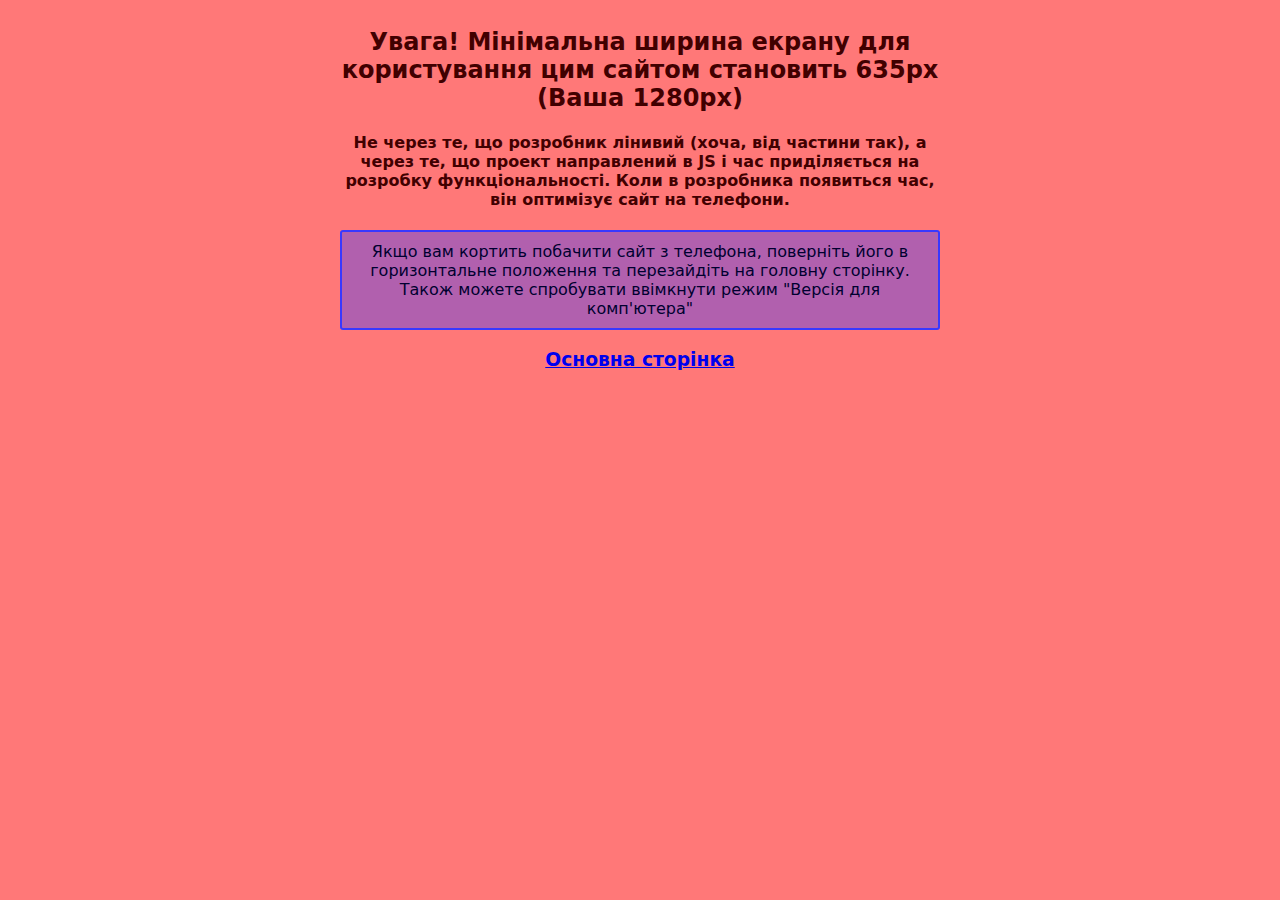
<file: smallscreen.html>
<!DOCTYPE html>
<html lang="en">
<head>
  <meta charset="UTF-8">
  <meta name="viewport" content="width=device-width, initial-scale=1.0">

  <style>
    body{
      font-family: system-ui, -apple-system, BlinkMacSystemFont, 'Segoe UI', Roboto, Oxygen, Ubuntu, Cantarell, 'Open Sans', 'Helvetica Neue', sans-serif;
      background-color: rgb(255, 120, 120);
      color: rgb(65, 0, 0);
      display: flex;
      justify-content: center;
      & center{
        max-width: 600px;
      }
      .info{
        color: #000030;
        padding: 10px;
        border: 2px solid #3838ff;
        border-radius: 3px;
        background-color: hsl(240, 100%, 62%, 0.4);
      }
    }
  </style>

  <title>Err</title>
</head>
<body>
  <center>
  <h2>Увага! Мінімальна ширина екрану для користування цим сайтом становить <strong>635px</strong>  (Ваша <span id="usrWidth"></span>)</h2>
  <h4>Не через те, що розробник лінивий (хоча, від частини так), а через те, що проект направлений в JS і час приділяється на розробку функціональності. Коли в розробника появиться час, він оптимізує сайт на телефони.</h4>
  <div class="info">Якщо вам кортить побачити сайт з телефона, поверніть його в горизонтальне положення та перезайдіть на головну сторінку. Також можете спробувати ввімкнути режим "Версія для комп'ютера"</div>
  <h3><a href="/index.html">Основна сторінка</a></h3>
</center>
<script>
  const screenWidth = window.innerWidth;
  document.getElementById("usrWidth").textContent = `${window.innerWidth}px`;
</script>
</body>
</html>
</file>
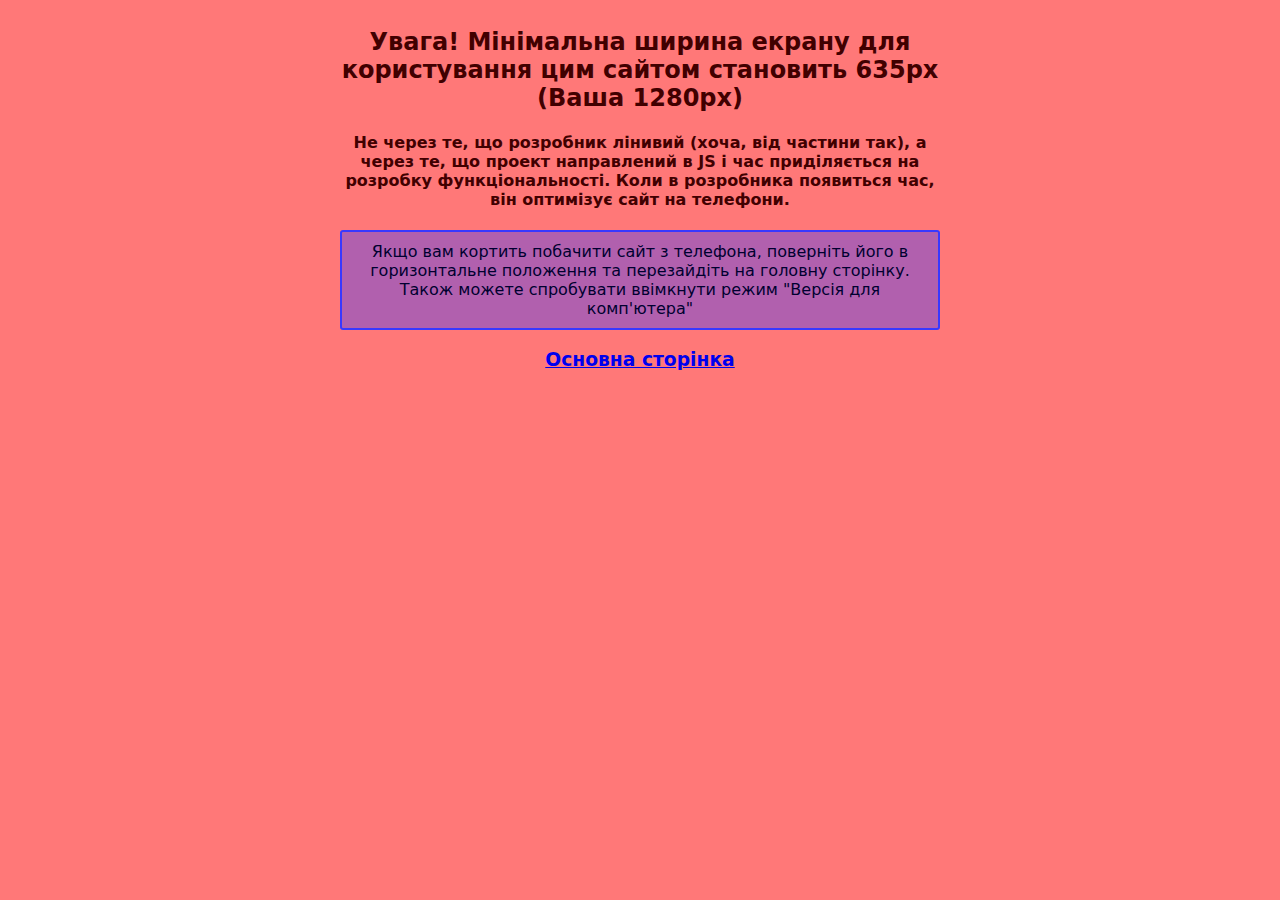
<file: pages/smallscreen.html>
<!DOCTYPE html>
<html lang="en">
<head>
  <meta charset="UTF-8">
  <meta name="viewport" content="width=device-width, initial-scale=1.0">

  <style>
    body{
      font-family: system-ui, -apple-system, BlinkMacSystemFont, 'Segoe UI', Roboto, Oxygen, Ubuntu, Cantarell, 'Open Sans', 'Helvetica Neue', sans-serif;
      background-color: rgb(255, 120, 120);
      color: rgb(65, 0, 0);
      display: flex;
      justify-content: center;
      & center{
        max-width: 600px;
      }
      .info{
        color: #000030;
        padding: 10px;
        border: 2px solid #3838ff;
        border-radius: 3px;
        background-color: hsl(240, 100%, 62%, 0.4);
      }
    }
  </style>

  <title>Err</title>
</head>
<body>
  <center>
  <h2>Увага! Мінімальна ширина екрану для користування цим сайтом становить <strong>635px</strong>  (Ваша <span id="usrWidth"></span>)</h2>
  <h4>Не через те, що розробник лінивий (хоча, від частини так), а через те, що проект направлений в JS і час приділяється на розробку функціональності. Коли в розробника появиться час, він оптимізує сайт на телефони.</h4>
  <div class="info">Якщо вам кортить побачити сайт з телефона, поверніть його в горизонтальне положення та перезайдіть на головну сторінку. Також можете спробувати ввімкнути режим "Версія для комп'ютера"</div>
  <h3><a href="../index.html">Основна сторінка</a></h3>
</center>
<script>
  const screenWidth = window.innerWidth;
  document.getElementById("usrWidth").textContent = `${window.innerWidth}px`;
</script>
</body>
</html>
</file>
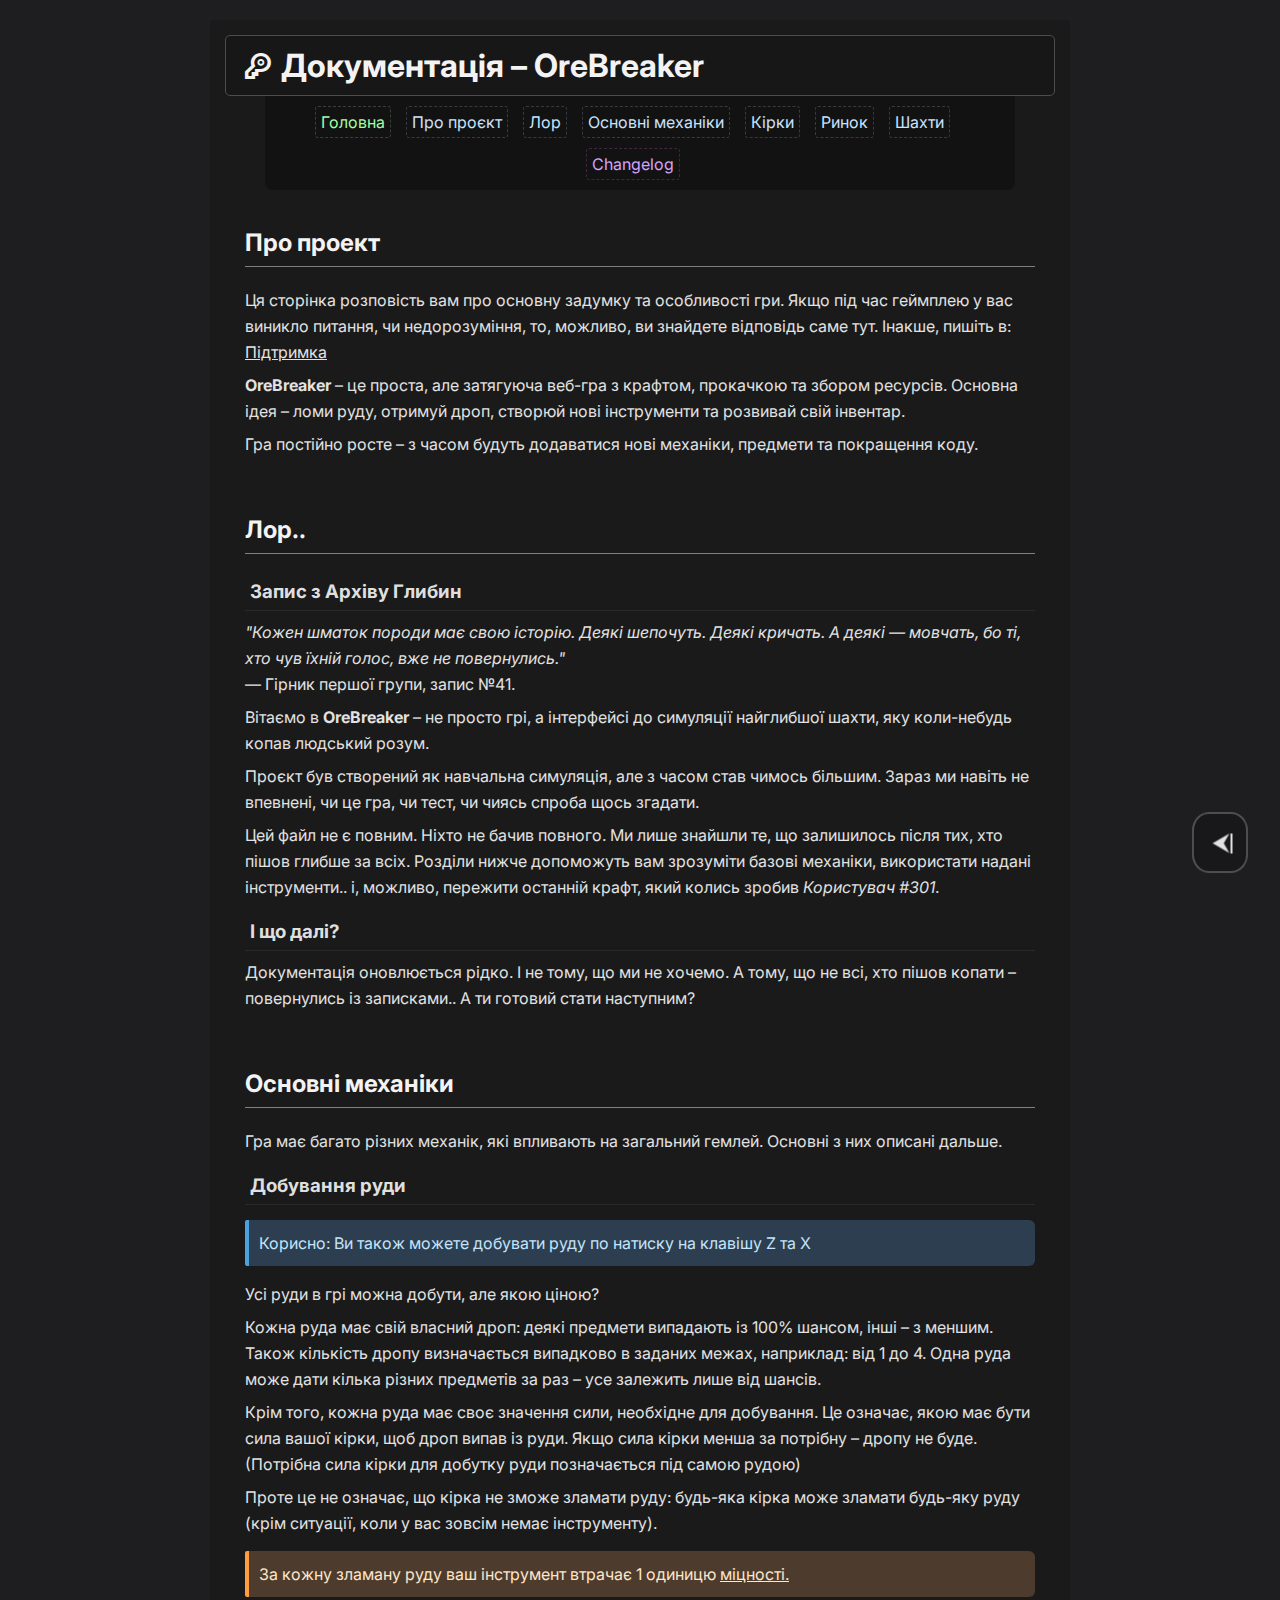
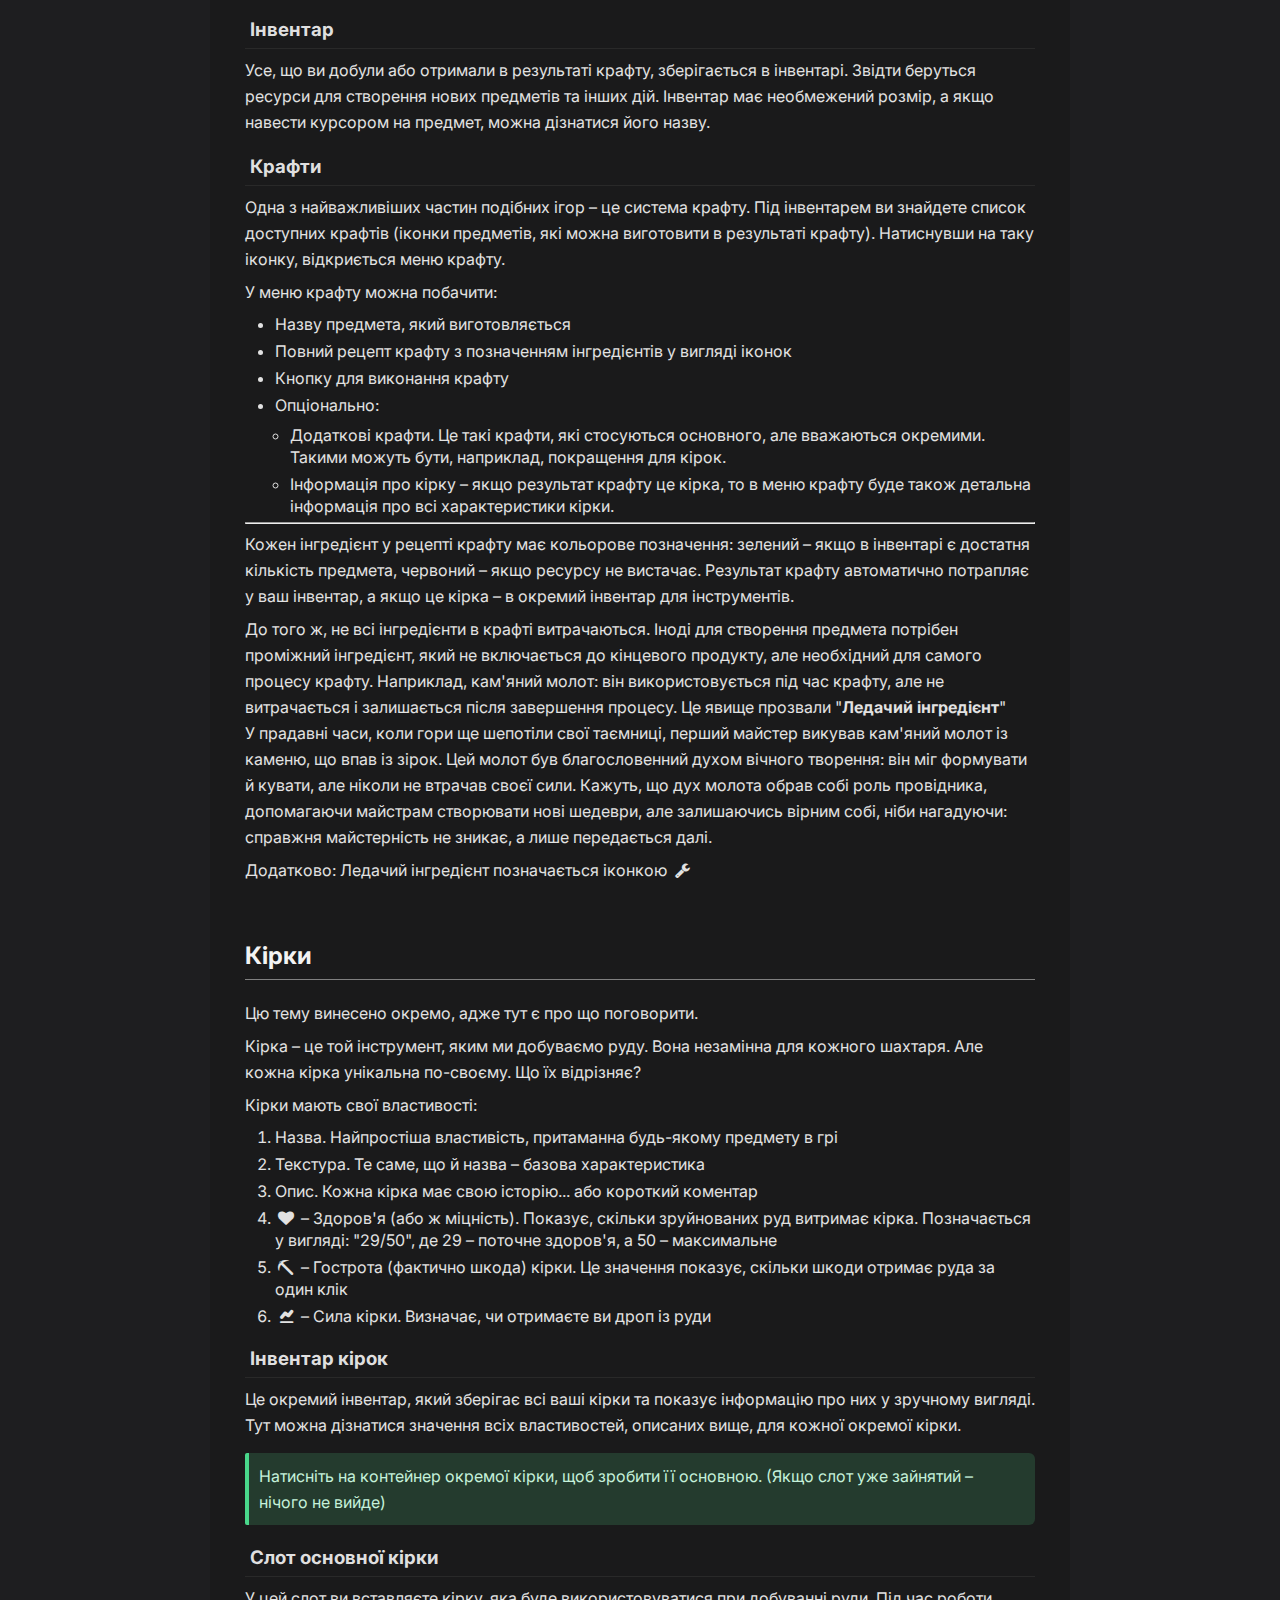
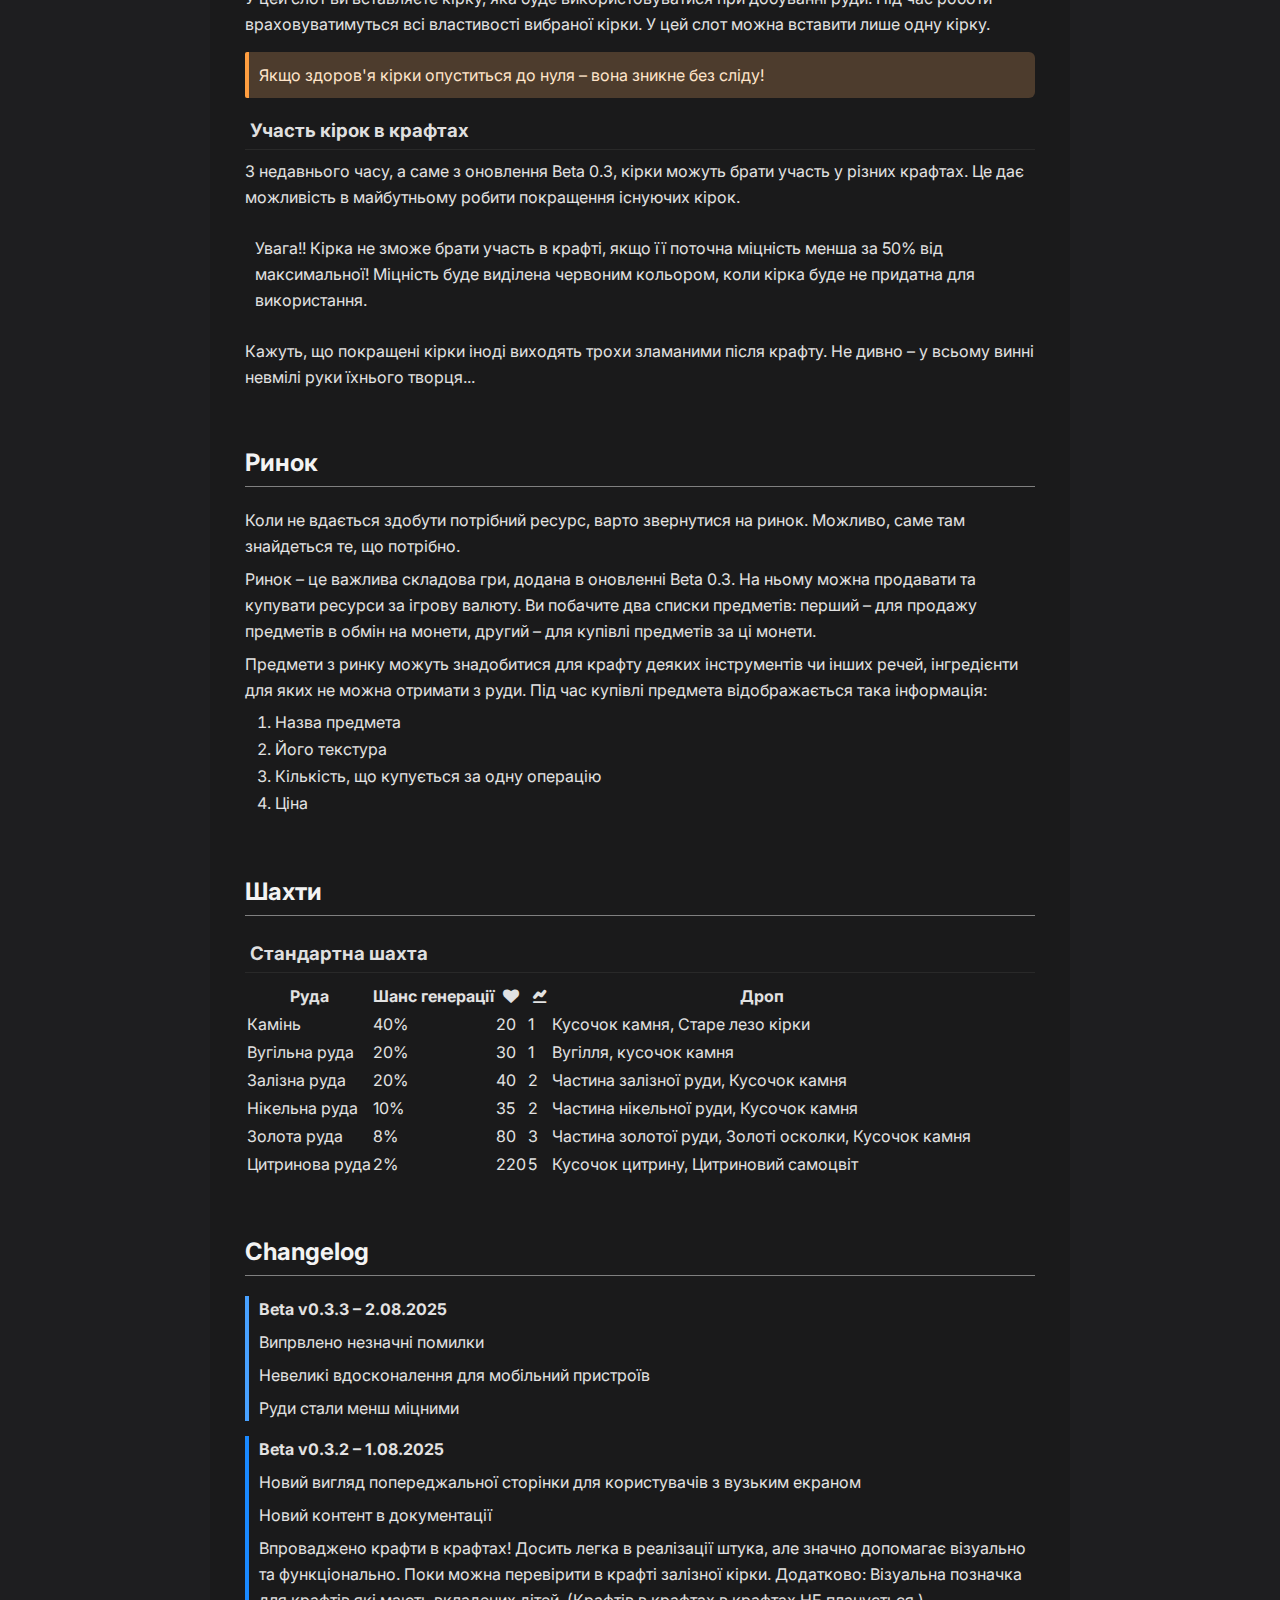
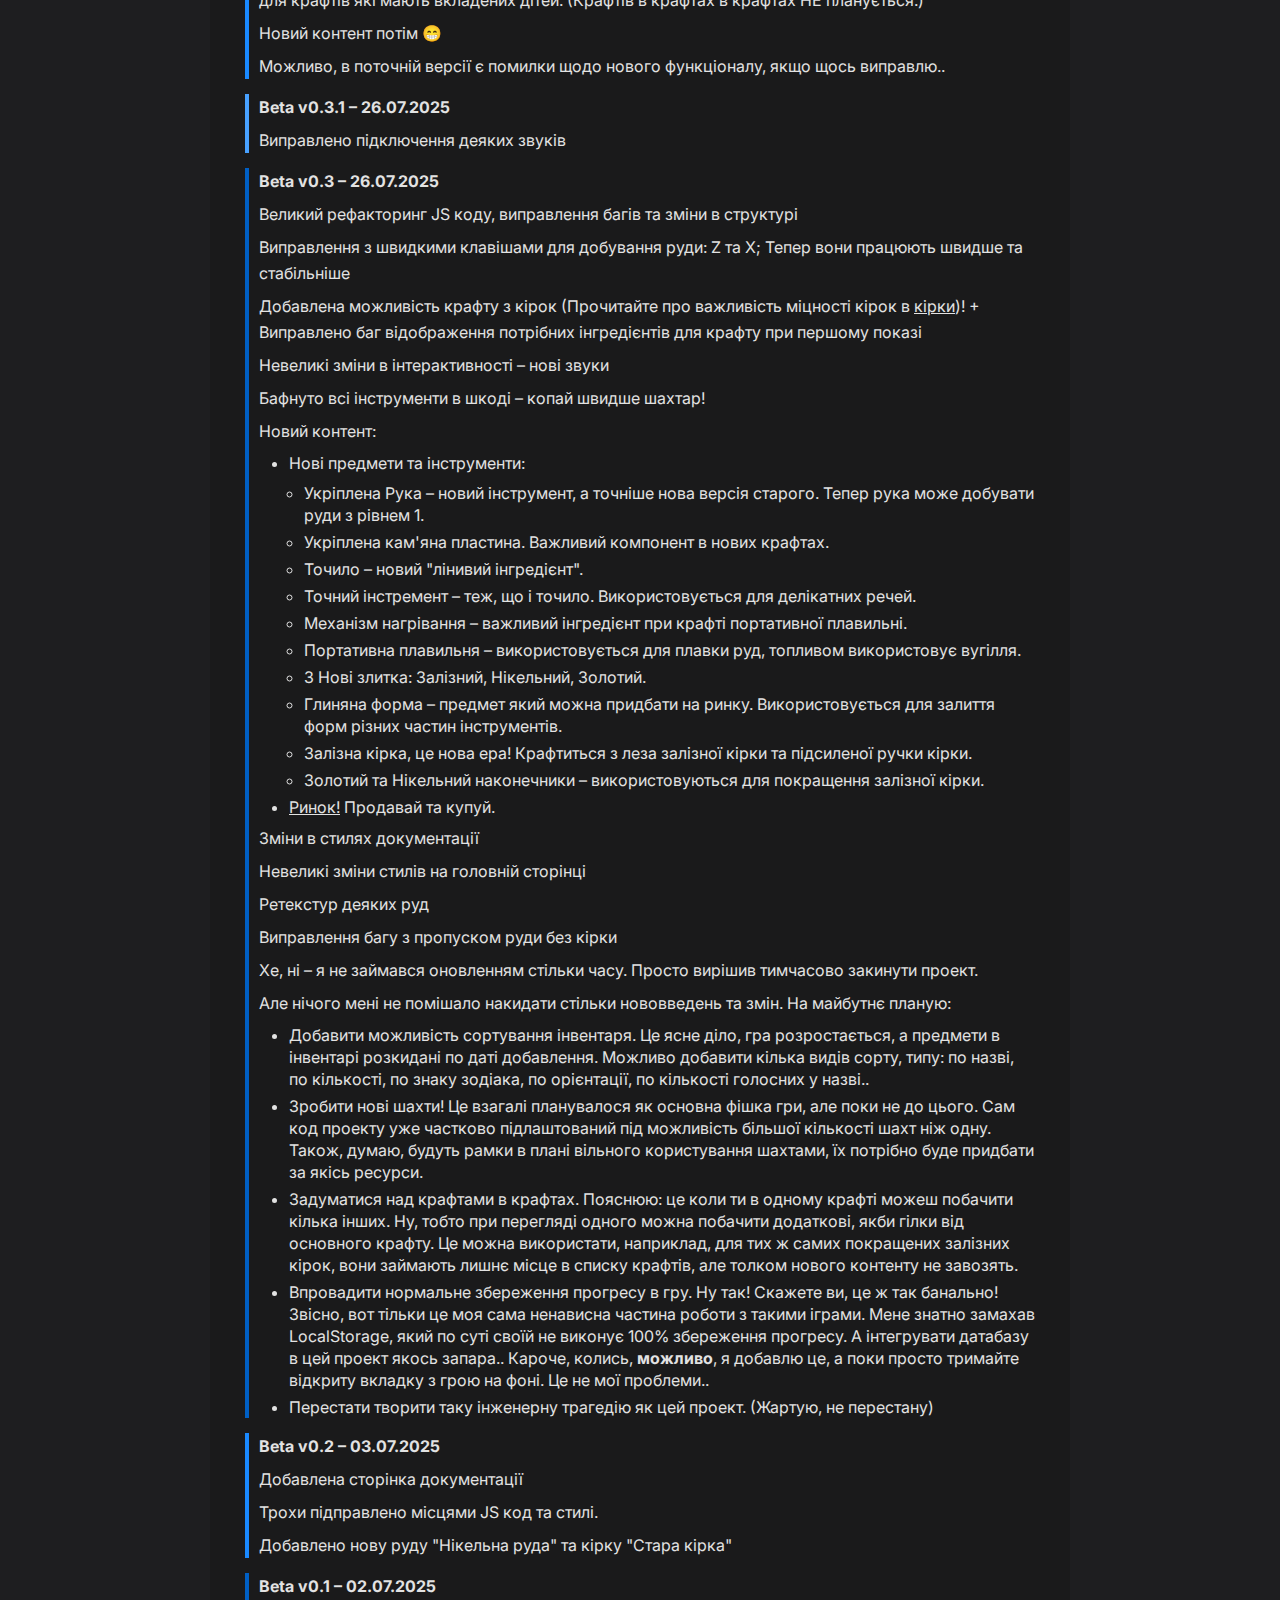
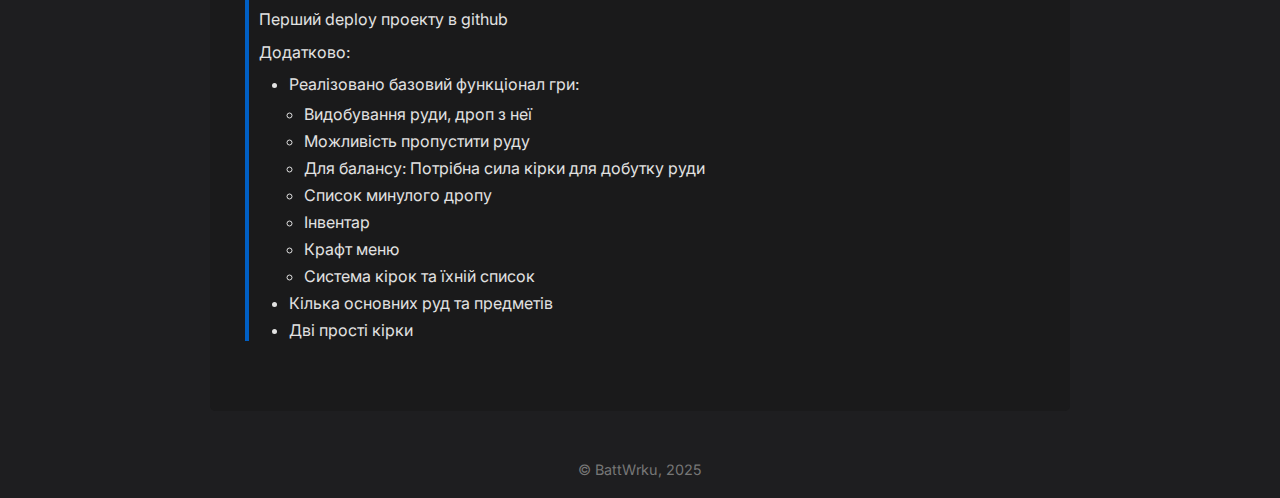
<file: pages/docs/docs.html>
<!DOCTYPE html>
<html lang="en">
<head>
  <meta charset="UTF-8">
  <meta name="viewport" content="width=device-width, initial-scale=1.0">
  <link rel="preconnect" href="https://fonts.googleapis.com">
  <link rel="preconnect" href="https://fonts.gstatic.com" crossorigin>
  <link href="https://fonts.googleapis.com/css2?family=Inter:ital,opsz,wght@0,14..32,100..900;1,14..32,100..900&display=swap" rel="stylesheet">
  <link rel="stylesheet" href="docs.css">
  <link rel="stylesheet" href="/styles/fontello.css">
  <title>Documentation – OreBreaker</title>
</head>
<body>
  <div class="movetop"><a href="#top">⮝</a></div>
  <main id="top">
    <h1><i class="icon-key-outline"></i>Документація – OreBreaker</h1>

    <nav>
      <a href="../../index.html">Головна</a>
      <a href="#about">Про проєкт</a>
      <a href="#lore">Лор</a>
      <a href="#features">Основні механіки</a>
      <a href="#pickaxes">Кірки</a>
      <a href="#shop">Ринок</a>
      <a href="#mines">Шахти</a>
      <a href="#changelog">Changelog</a>
    </nav>

    <section id="about">
      <h2>Про проект</h2>
      <p>Ця сторінка розповість вам про основну задумку та особливості гри. Якщо під час геймплею у вас виникло питання, чи недорозуміння, то, можливо, ви знайдете відповідь саме тут. Інакше, пишіть в: <a href="mailto:sitesentsii@gmail.com?subject=Питання щодо гри OreBreaker&body=Привіт! У мене виникло питання:">Підтримка</a></p>
      <p><strong>OreBreaker</strong> – це проста, але затягуюча веб-гра з крафтом, прокачкою та збором ресурсів. Основна ідея – ломи руду, отримуй дроп, створюй нові інструменти та розвивай свій інвентар.</p>
      <p>Гра постійно росте – з часом будуть додаватися нові механіки, предмети та покращення коду.</p>
    </section>


    <section id="lore">
      <h2>Лор..</h2>
      <h3>Запис з Архіву Глибин</h3>
      <div class="quote">
        <i>"Кожен шматок породи має свою історію. Деякі шепочуть. Деякі кричать. А деякі — мовчать, бо ті, хто чув їхній голос, вже не повернулись." </i>
        <br> — Гірник першої групи, запис №41.
      </div>
      <p>Вітаємо в <strong>OreBreaker</strong> – не просто грі, а інтерфейсі до симуляції найглибшої шахти, яку коли-небудь копав людський розум.</p>
      <p>Проєкт був створений як навчальна симуляція, але з часом став чимось більшим. Зараз ми навіть не впевнені, чи це гра, чи тест, чи чиясь спроба щось згадати.</p>
      <p>Цей файл не є повним. Ніхто не бачив повного. Ми лише знайшли те, що залишилось після тих, хто пішов глибше за всіх. Розділи нижче допоможуть вам зрозуміти базові механіки, використати надані інструменти.. і, можливо, пережити останній крафт, який колись зробив <i>Користувач #301</i>.</p>
      <h3>І що далі?</h3>
      <p>Документація оновлюється рідко. І не тому, що ми не хочемо. А тому, що не всі, хто пішов копати – повернулись із записками.. А ти готовий стати наступним?</p>
    </section>


    <section id="features">
      <h2>Основні механіки</h2>
      <p>Гра має багато різних механік, які впливають на загальний гемлей. Основні з них описані дальше.</p>

      <h3>Добування руди</h3>
      <div class="type-el" data-type="info">Корисно: Ви також можете добувати руду по натиску на клавішу Z та X</div>
      <p>Усі руди в грі можна добути, але якою ціною?</p>
      <p>Кожна руда має свій власний дроп: деякі предмети випадають із 100% шансом, інші – з меншим. Також кількість дропу визначається випадково в заданих межах, наприклад: від 1 до 4. Одна руда може дати кілька різних предметів за раз – усе залежить лише від шансів.</p>
      <p>Крім того, кожна руда має своє значення сили, необхідне для добування. Це означає, якою має бути сила вашої кірки, щоб дроп випав із руди. Якщо сила кірки менша за потрібну – дропу не буде. (Потрібна сила кірки для добутку руди позначається під самою рудою)</p>
      <p> Проте це не означає, що кірка не зможе зламати руду: будь-яка кірка може зламати будь-яку руду (крім ситуації, коли у вас зовсім немає інструменту).</p>
      <div class="type-el" data-type="warn">За кожну зламану руду ваш інструмент втрачає 1 одиницю <a href="#pickaxes">міцності.</a></div>
    
      <h3>Інвентар</h3>
      <p>Усе, що ви добули або отримали в результаті крафту, зберігається в інвентарі. Звідти беруться ресурси для створення нових предметів та інших дій. Інвентар має необмежений розмір, а якщо навести курсором на предмет, можна дізнатися його назву.</p>
    
      <h3>Крафти</h3>
      <p>Одна з найважливіших частин подібних ігор – це система крафту. Під інвентарем ви знайдете список доступних крафтів (іконки предметів, які можна виготовити в результаті крафту). Натиснувши на таку іконку, відкриється меню крафту.</p>
      <p>У меню крафту можна побачити:</p>
      <ul>
        <li>Назву предмета, який виготовляється</li>
        <li>Повний рецепт крафту з позначенням інгредієнтів у вигляді іконок</li>
        <li>Кнопку для виконання крафту</li>
        <li>Опціонально:</li>
        <ul>
          <li>Додаткові крафти. Це такі крафти, які стосуються основного, але вважаються окремими. Такими можуть бути, наприклад, покращення для кірок.</li>
          <li>Інформація про кірку – якщо результат крафту це кірка, то в меню крафту буде також детальна інформація про всі характеристики кірки.</li>
        </ul>
      </ul>
      <hr id="sm-hrline">
      <p>Кожен інгредієнт у рецепті крафту має кольорове позначення: зелений – якщо в інвентарі є достатня кількість предмета, червоний – якщо ресурсу не вистачає. Результат крафту автоматично потрапляє у ваш інвентар, а якщо це кірка – в окремий інвентар для інструментів.</p>
      <p>До того ж, не всі інгредієнти в крафті витрачаються. Іноді для створення предмета потрібен проміжний інгредієнт, який не включається до кінцевого продукту, але необхідний для самого процесу крафту. Наприклад, кам'яний молот: він використовується під час крафту, але не витрачається і залишається після завершення процесу. Це явище прозвали "<strong>Ледачий інгредієнт</strong>"</p>
    
      <div class="quote">
        У прадавні часи, коли гори ще шепотіли свої таємниці, перший майстер викував кам'яний молот із каменю, що впав із зірок. Цей молот був благословенний духом вічного творення: він міг формувати й кувати, але ніколи не втрачав своєї сили. Кажуть, що дух молота обрав собі роль провідника, допомагаючи майстрам створювати нові шедеври, але залишаючись вірним собі, ніби нагадуючи: справжня майстерність не зникає, а лише передається далі.
      </div>
      <p>Додатково: Ледачий інгредієнт позначається іконкою <i class="icon-wrench"></i></p>
    </section>


    <section id="pickaxes">
      <h2>Кірки</h2>
      <p>Цю тему винесено окремо, адже тут є про що поговорити.</p>
      <p>Кірка – це той інструмент, яким ми добуваємо руду. Вона незамінна для кожного шахтаря. Але кожна кірка унікальна по-своєму. Що їх відрізняє?</p>
      <p>Кірки мають свої властивості:</p>
      <ol>
        <li>Назва. Найпростіша властивість, притаманна будь-якому предмету в грі</li>
        <li>Текстура. Те саме, що й назва – базова характеристика</li>
        <li>Опис. Кожна кірка має свою історію... або короткий коментар</li>
        <li><i class="icon-heart"></i> – Здоров'я (або ж міцність). Показує, скільки зруйнованих руд витримає кірка. Позначається у вигляді: "29/50", де 29 – поточне здоров'я, а 50 – максимальне</li>
        <li><i class="icon-pickaxe"></i> – Гострота (фактично шкода) кірки. Це значення показує, скільки шкоди отримає руда за один клік</li>
        <li><i class="icon-chart"></i> – Сила кірки. Визначає, чи отримаєте ви дроп із руди</li>
      </ol>
      <h3>Інвентар кірок</h3>
      <p>Це окремий інвентар, який зберігає всі ваші кірки та показує інформацію про них у зручному вигляді. Тут можна дізнатися значення всіх властивостей, описаних вище, для кожної окремої кірки.</p>
      <div class="type-el" data-type="ok">Натисніть на контейнер окремої кірки, щоб зробити її основною. (Якщо слот уже зайнятий – нічого не вийде)</div>
      <h3>Слот основної кірки</h3>
      <p>У цей слот ви вставляєте кірку, яка буде використовуватися при добуванні руди. Під час роботи враховуватимуться всі властивості вибраної кірки. У цей слот можна вставити лише одну кірку.</p>
      <div class="type-el" data-type="warn">Якщо здоров'я кірки опуститься до нуля – вона зникне без сліду!</div>
      <h3>Участь кірок в крафтах</h3>
      <p>З недавнього часу, а саме з оновлення Beta 0.3, кірки можуть брати участь у різних крафтах. Це дає можливість в майбутньому робити покращення існуючих кірок.</p>
      <div class="type-el" data-type="rdwarn">Увага!! Кірка не зможе брати участь в крафті, якщо її поточна міцність менша за 50% від максимальної! Міцність буде виділена червоним кольором, коли кірка буде не придатна для використання.</div>
      <div class="quote">
        Кажуть, що покращені кірки іноді виходять трохи зламаними після крафту. Не дивно – у всьому винні невмілі руки їхнього творця...
      </div>
    </section>

    <section id="shop">
      <h2>Ринок</h2>
      <p>Коли не вдається здобути потрібний ресурс, варто звернутися на ринок. Можливо, саме там знайдеться те, що потрібно.</p>
      <p>Ринок – це важлива складова гри, додана в оновленні Beta 0.3. На ньому можна продавати та купувати ресурси за ігрову валюту. Ви побачите два списки предметів: перший – для продажу предметів в обмін на монети, другий – для купівлі предметів за ці монети.</p>
      <p>Предмети з ринку можуть знадобитися для крафту деяких інструментів чи інших речей, інгредієнти для яких не можна отримати з руди. Під час купівлі предмета відображається така інформація:</p>
      <ol>
        <li>Назва предмета</li>
        <li>Його текстура</li>
        <li>Кількість, що купується за одну операцію</li>
        <li>Ціна</li>
      </ol>
    </section>

    <section id="mines">
      <h2>Шахти</h2>
      <h3>Стандартна шахта</h3>
      <table class="drop-chances">
      <thead>
        <tr>
          <th>Руда</th>
          <th>Шанс генерації</th>
          <th><i class="icon-heart"></i></th>
          <th><i class="icon-chart"></i></th>
          <th>Дроп</th>
        </tr>
      </thead>
      <tbody>
        <tr>
          <td>Камінь</td>
          <td>40%</td>
          <td>20</td>
          <td>1</td>
          <td>Кусочок камня, Старе лезо кірки</td>
        </tr>
        <tr>
          <td>Вугільна руда</td>
          <td>20%</td>
          <td>30</td>
          <td>1</td>
          <td>Вугілля, кусочок камня</td>
        </tr>
        <tr>
          <td>Залізна руда</td>
          <td>20%</td>
          <td>40</td>
          <td>2</td>
          <td>Частина залізної руди, Кусочок камня</td>
        </tr>
        <tr>
          <td>Нікельна руда</td>
          <td>10%</td>
          <td>35</td>
          <td>2</td>
          <td>Частина нікельної руди, Кусочок камня</td>
        </tr>
        <tr>
          <td>Золота руда</td>
          <td>8%</td>
          <td>80</td>
          <td>3</td>
          <td>Частина золотої руди, Золоті осколки, Кусочок камня</td>
        </tr>
        <tr>
          <td>Цитринова руда</td>
          <td>2%</td>
          <td>220</td>
          <td>5</td>
          <td>Кусочок цитрину, Цитриновий самоцвіт</td>
        </tr>
      </tbody>
    </table>
    </section>


    <section id="changelog">
      <h2>Changelog</h2>

      <div class="changelog-entry bugfix">
        <strong>Beta v0.3.3 – 2.08.2025</strong>
        <p>Випрвлено незначні помилки</p>
        <p>Невеликі вдосконалення для мобільний пристроїв</p>
        <p>Руди стали менш міцними</p>
      </div>


      <div class="changelog-entry minor">
        <strong>Beta v0.3.2 – 1.08.2025</strong>
        <p>Новий вигляд попереджальної сторінки для користувачів з вузьким екраном</p>
        <p>Новий контент в документації</p>
        <p>Впроваджено крафти в крафтах! Досить легка в реалізації штука, але значно допомагає візуально та функціонально. Поки можна перевірити в крафті залізної кірки. Додатково: Візуальна позначка для крафтів які мають вкладених дітей. (Крафтів в крафтах в крафтах НЕ планується.)</p>
        <div class="notes">
          <p>Новий контент потім 😁</p>
          <p>Можливо, в поточній версії є помилки щодо нового функціоналу, якщо щось виправлю..</p>
        </div>
      </div>

      <div class="changelog-entry bugfix">
        <strong>Beta v0.3.1 – 26.07.2025</strong>
        <p>Виправлено підключення деяких звуків</p>
      </div>

      <div class="changelog-entry major">
        <strong>Beta v0.3 – 26.07.2025</strong>
        <p>Великий рефакторинг JS коду, виправлення багів та зміни в структурі</p>
        <p>Виправлення з швидкими клавішами для добування руди: Z та X; Тепер вони працюють швидше та стабільніше</p>
        <p>Добавлена можливість крафту з кірок (Прочитайте про важливість міцності кірок в <a href="#pickaxes">кірки</a>)! + Виправлено баг відображення потрібних інгредієнтів для крафту при першому показі</p>
        <p>Невеликі зміни в інтерактивності – нові звуки</p>
        <p>Бафнуто всі інструменти в шкоді – копай швидше шахтар!</p>

        <div class="dinfo">
          <p>Новий контент:</p>
          <ul>
            <li>Нові предмети та інструменти:</li>
              <ul>
              <li>Укріплена Рука – новий інструмент, а точніше нова версія старого. Тепер рука може добувати руди з рівнем 1.</li>
              <li>Укріплена кам'яна пластина. Важливий компонент в нових крафтах.</li>
              <li>Точило – новий "лінивий інгредієнт".</li>
              <li>Точний інстремент – теж, що і точило. Використовується для делікатних речей.</li>
              <li>Механізм нагрівання – важливий інгредієнт при крафті портативної плавильні.</li>
              <li>Портативна плавильня – використовується для плавки руд, топливом використовує вугілля.</li>
              <li>3 Нові злитка: Залізний, Нікельний, Золотий.</li>
              <li>Глиняна форма – предмет який можна придбати на ринку. Використовується для залиття форм різних частин інструментів.</li>
              <li>Залізна кірка, це нова ера! Крафтиться з леза залізної кірки та підсиленої ручки кірки.</li>
              <li>Золотий та Нікельний наконечники – використовуються для покращення залізної кірки.</li>
            </ul>
            <li><a href="#shop">Ринок!</a> Продавай та купуй.</li>
          </ul>
        </div>

        <p>Зміни в стилях документації</p>
        <p>Невеликі зміни стилів на головній сторінці</p>
        <p>Ретекстур деяких руд</p>
        <p>Виправлення багу з пропуском руди без кірки</p>

        <div class="notes">
          <p>Хе, ні – я не займався оновленням стільки часу. Просто вирішив тимчасово закинути проект.</p>
          <p>Але нічого мені не помішало накидати стільки нововведень та змін. На майбутнє планую:</p>
          <ul>
            <li>Добавити можливість сортування інвентаря. Це ясне діло, гра розростається, а предмети в інвентарі розкидані по даті добавлення. Можливо добавити кілька видів сорту, типу: по назві, по кількості, по знаку зодіака, по орієнтації, по кількості голосних у назві..</li>
            <li>Зробити нові шахти! Це взагалі планувалося як основна фішка гри, але поки не до цього. Cам код проекту уже частково підлаштований під можливість більшої кількості шахт ніж одну. Також, думаю, будуть рамки в плані вільного користування шахтами, їх потрібно буде придбати за якісь ресурси.</li>
            <li>Задуматися над крафтами в крафтах. Пояснюю: це коли ти в одному крафті можеш побачити кілька інших. Ну, тобто при перегляді одного можна побачити додаткові, якби гілки від основного крафту. Це можна використати, наприклад, для тих ж самих покращених залізних кірок, вони займають лишнє місце в списку крафтів, але толком нового контенту не завозять.</li>
            <li>Впровадити нормальне збереження прогресу в гру. Ну так! Скажете ви, це ж так банально! Звісно, вот тільки це моя сама ненависна частина роботи з такими іграми. Мене знатно замахав LocalStorage, який по суті своїй не виконує 100% збереження прогресу. А інтегрувати датабазу в цей проект якось запара.. Кароче, колись, <strong>можливо</strong>, я добавлю це, а поки просто тримайте відкриту вкладку з грою на фоні. Це не мої проблеми..</li>
            <li>Перестати творити таку інженерну трагедію як цей проект. (Жартую, не перестану)</li>
          </ul>
        </div>
      </div>


      <div class="changelog-entry minor">
        <strong>Beta v0.2 – 03.07.2025</strong>
        <p>Добавлена сторінка документації</p>
        <p>Трохи підправлено місцями JS код та стилі.</p>
        <p>Добавлено нову руду "Нікельна руда" та кірку "Стара кірка"</p>
      </div>


      <div class="changelog-entry major">
        <strong>Beta v0.1 – 02.07.2025</strong>
        <p>Перший deploy проекту в github</p>
        <p>Додатково:</p>
        <ul>
          <li>Реалізовано базовий функціонал гри:</li>
          <ul>
            <li>Видобування руди, дроп з неї</li>
            <li>Можливість пропустити руду</li>
            <li>Для балансу: Потрібна сила кірки для добутку руди</li>
            <li>Список минулого дропу</li>
            <li>Інвентар</li>
            <li>Крафт меню</li>
            <li>Система кірок та їхній список</li>
          </ul>
          <li>Кілька основних руд та предметів</li>
          <li>Дві прості кірки</li>
        </ul>
      </div>
    </section>
  </main>

  <footer>
    &copy; BattWrku, 2025
  </footer>
</body>
</html>
</file>
<file: pages/docs/docs.css>
*{
  margin: 0;
  padding: 0;
  box-sizing: border-box;
}

a{
  color: inherit;
}

html{
  scroll-behavior: smooth;
}

body {
  font-family: "Inter", sans-serif;
  max-width: 900px;
  margin: 0 auto;
  padding: 20px;
  background: #1e1e20;
  color: #e2e2e2;
  & main{
    padding: 15px;
    background-color: #1a1a1b;
    border-radius: 5px;
  }
  & footer {
    text-align: center;
    font-size: 0.9em;
    color: #777;
    margin-top: 50px;
  }
}


h1, h2, h3 {
  padding-bottom: 10px;
  margin-bottom: 20px;
  border-bottom: 1px solid grey;
  color: #f3f3f3;
}
h1{
  margin-bottom: 0;
  border-bottom:none;
  padding: 10px;
  border-radius: 5px;
  border: 1px solid #4d4d4d;
  background-color: hsl(0, 0%, 0%, 0.1);
}
h3{
  color: #dfdfdf;
  margin-top: 14px;
  margin-bottom: 8px;
  padding: 5px;
  border-bottom: 1px solid rgb(41, 41, 41);
}


nav {
  max-width: 750px;
  background-color: hsl(0, 0%, 0%, 0.3);
  display: flex;
  justify-content: center;
  flex-wrap: wrap;
  gap: 10px 0;
  padding: 10px;
  margin: 0 auto;
  margin-bottom: 20px;
  border-radius: 8px;
  border-top-left-radius: 0;
  border-top-right-radius: 0;

  & a {
    border-radius: 3px;
    padding: 5px;
    margin-right: 15px;
    text-decoration: none;
    color: #c9e3ff;
    border: 1px dashed hsl(211, 100%, 89%, 0.2);

    &:hover{
      background-color: hsl(211, 100%, 89%, 0.1);
    }

    &:first-child{
      color: #a3fda3;
      border: 1px dashed hsla(110, 100%, 89%, 0.2);
      &:hover{
        background-color: hsla(114, 100%, 89%, 0.1);
      }
    }
    &:last-child{
      color: #d4a3fd;
      border: 1px dashed hsla(303, 100%, 74%, 0.2);
      &:hover{
        background-color: hsla(293, 100%, 89%, 0.1);
      }
    }
  }
}

ul, ol{
  margin-top: 8px;
  line-height: 22px;
  margin-left: 30px;
  & li{
    margin-bottom: 5px;
  }
  ul, ol{
    margin-left: 15px;
  }
}

section {
  line-height: 26px;
  margin-bottom: 20px;
  padding: 20px;

  & p{
    margin-top: 7px;
  }

  .type-el{
    padding: 10px;
    border-radius: 6px;
    border-bottom-left-radius: 2px;
    border-top-left-radius: 2px;
    margin: 15px 0;
    &[data-type="info"]{
      background: #2d3e50;
      color: #c2e4fc;
      border-left: 4px solid #4aa3df;
    }
    &[data-type="warn"]{
      background: #4d3c2d;
      color: #ffe5ca;
      border-left: 4px solid #ff9e40;
    }
    &[data-type="ok"]{
      background: #243b2e;      /* Темно-зелений фон, злегка приглушений */
      color: #c5f1da;           /* М'який світло-зелений текст */
      border-left: 4px solid #49d88b; 
    }

    & p{
      &:first-child{
        margin-top: 0;
      }
    }
  }
}

.changelog-entry {
  padding-left: 10px;
  margin-bottom: 15px;

  &.major{
    border-left: 4px solid #005fc4;
  }
  &.minor{
    border-left: 4px solid #1a89ff;
  }
  &.bugfix{
    border-left: 4px solid #48a1ff;
  }
}


.movetop{
  z-index: 10;
  border-radius: 30%;
  border: 1px solid grey;
  padding: 12px 20px 12px 18px;
  background-color: hsl(0, 0%, 0%, 0.2);
  position: fixed;
  bottom: 30px;
  right: 30px;
  transform: rotate(-90deg);
  text-decoration: none;
  font-size: 24px;
  &:hover{
    background-color: hsla(0, 0%, 30%, 0.2);
  }
}
</file>
<file: styles/fontello.css>
@font-face {
  font-family: 'fontello';
  src: url('./font/fontello.eot?88729663');
  src: url('./font/fontello.eot?88729663#iefix') format('embedded-opentype'),
       url('./font/fontello.woff2?88729663') format('woff2'),
       url('./font/fontello.woff?88729663') format('woff'),
       url('./font/fontello.ttf?88729663') format('truetype'),
       url('./font/fontello.svg?88729663#fontello') format('svg');
  font-weight: normal;
  font-style: normal;
}
/* Chrome hack: SVG is rendered more smooth in Windozze. 100% magic, uncomment if you need it. */
/* Note, that will break hinting! In other OS-es font will be not as sharp as it could be */
/*
@media screen and (-webkit-min-device-pixel-ratio:0) {
  @font-face {
    font-family: 'fontello';
    src: url('../font/fontello.svg?88729663#fontello') format('svg');
  }
}
*/
[class^="icon-"]:before, [class*=" icon-"]:before {
  font-family: "fontello";
  font-style: normal;
  font-weight: normal;
  speak: never;

  display: inline-block;
  text-decoration: inherit;
  width: 1em;
  margin-right: .2em;
  text-align: center;
  /* opacity: .8; */

  /* For safety - reset parent styles, that can break glyph codes*/
  font-variant: normal;
  text-transform: none;

  /* fix buttons height, for twitter bootstrap */
  line-height: 1em;

  /* Animation center compensation - margins should be symmetric */
  /* remove if not needed */
  margin-left: .2em;

  /* you can be more comfortable with increased icons size */
  /* font-size: 120%; */

  /* Font smoothing. That was taken from TWBS */
  -webkit-font-smoothing: antialiased;
  -moz-osx-font-smoothing: grayscale;

  /* Uncomment for 3D effect */
  /* text-shadow: 1px 1px 1px rgba(127, 127, 127, 0.3); */
}

.icon-fire:before { content: '\e800'; } /* '' */
.icon-key-outline:before { content: '\e801'; } /* '' */
.icon-chart:before { content: '\e802'; } /* '' */
.icon-cancel:before { content: '\e803'; } /* '' */
.icon-pickaxe:before { content: '\e804'; } /* '' */
.icon-hammer:before { content: '\e805'; } /* '' */
.icon-chest:before { content: '\e806'; } /* '' */
.icon-ok:before { content: '\e807'; } /* '' */
.icon-eyedropper:before { content: '\e808'; } /* '' */
.icon-heart:before { content: '\e809'; } /* '' */
.icon-minus-circled:before { content: '\e80a'; } /* '' */
.icon-plus-circled:before { content: '\e80b'; } /* '' */
.icon-wrench:before { content: '\e80c'; } /* '' */
.icon-resize-full:before { content: '\e80d'; } /* '' */
.icon-plus-squared:before { content: '\f0fe'; } /* '' */
.icon-minus-squared:before { content: '\f146'; } /* '' */
</file>
